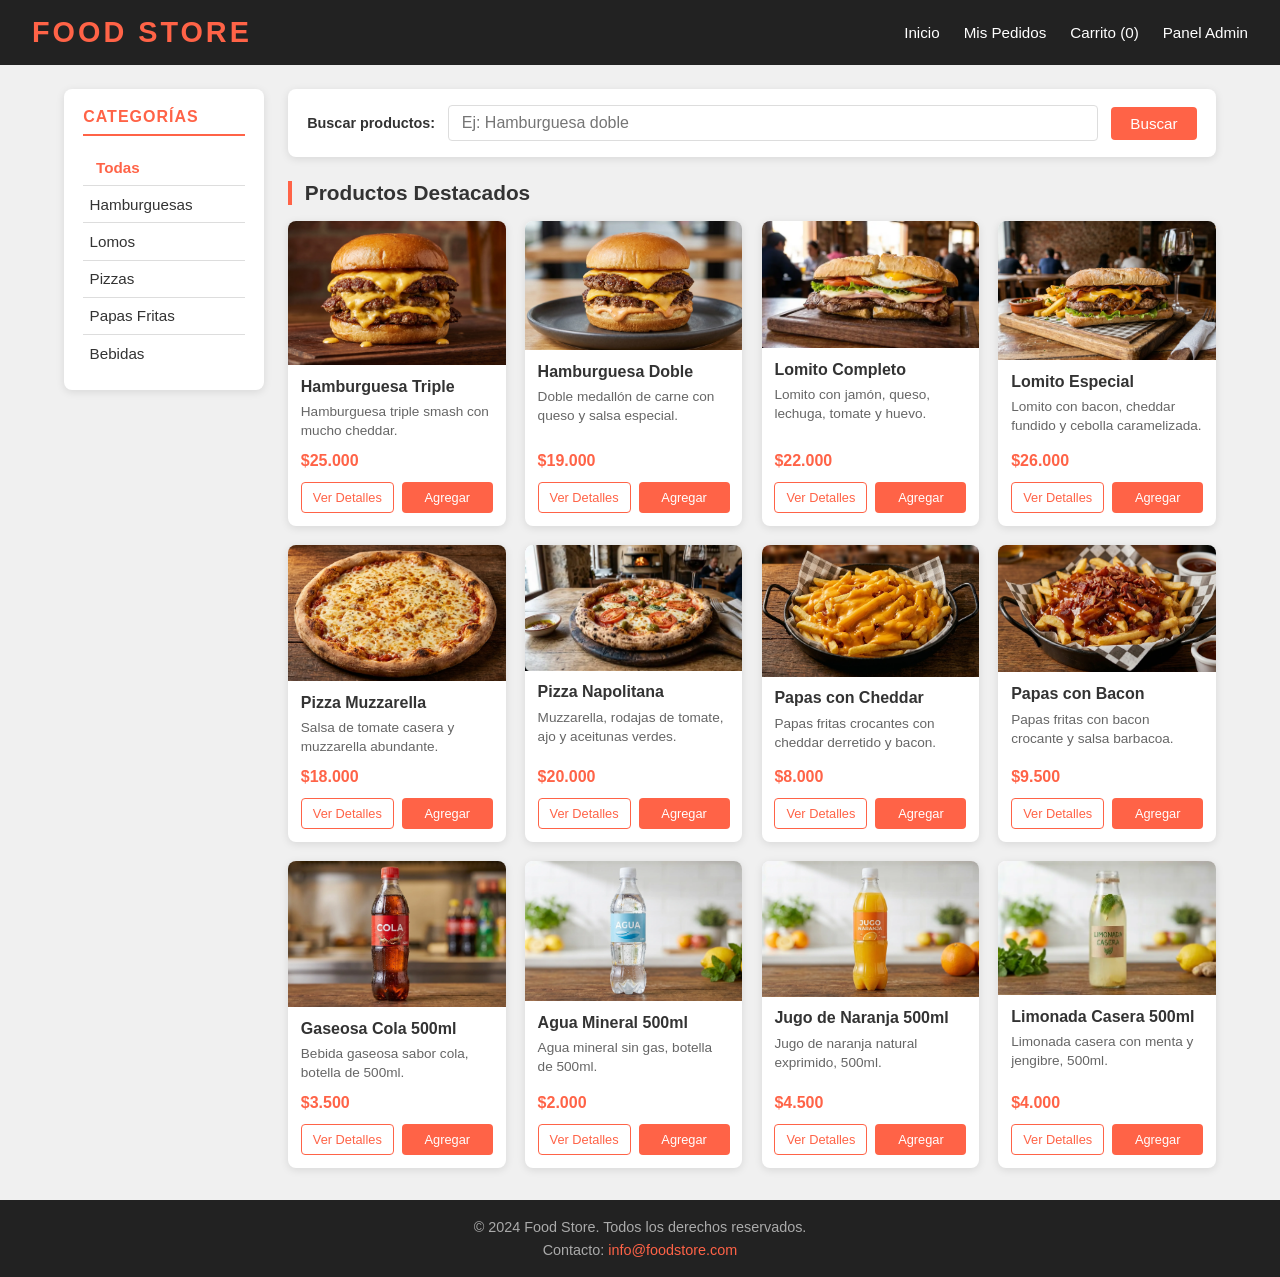
<file: index.html>
<!doctype html>
<html lang="es">
  <head>
    <meta charset="UTF-8" />
    <meta name="viewport" content="width=device-width, initial-scale=1.0" />
    <meta name="theme-color" content="#ff6347" />
    <title>Food Store</title>
    <link rel="stylesheet" href="./css/index.css" />
  </head>
  <body>
    <header>
      <h1>Food Store</h1>
      <nav>
        <ul>
          <li><a href="index.html">Inicio</a></li>
          <li><a href="#">Mis Pedidos</a></li>
          <li><a href="#">Carrito (0)</a></li>
          <li><a href="admin.html">Panel Admin</a></li>
        </ul>
      </nav>
    </header>
    <div class="contenedor-principal">
      <aside>
        <h2>Categorías</h2>
        <ul id="lista-categorias"></ul>
      </aside>
      <main>
        <section class="seccion-busqueda">
          <form>
            <label for="buscar">Buscar productos:</label>
            <input
              type="text"
              id="buscar"
              name="buscar"
              placeholder="Ej: Hamburguesa doble"
              autocomplete="off"
            />
            <button type="submit">Buscar</button>
          </form>
        </section>
        <section class="seccion-productos">
          <h2>Productos Destacados</h2>
          <div class="grilla-productos" id="contenedor-productos"></div>
        </section>
      </main>
    </div>
    <footer>
      <p>&copy; 2024 Food Store. Todos los derechos reservados.</p>
      <p>
        Contacto: <a href="mailto:info@foodstore.com">info@foodstore.com</a>
      </p>
    </footer>
    <!-- type="module" activa ES Modules en el navegador:
         - cada archivo tiene su propio scope (no contamina el global)
         - los imports se resuelven automáticamente, por eso ya no
           hace falta cargar data.js manualmente acá
         - los módulos se ejecutan en modo estricto ("use strict") por defecto
         - el script se difiere automáticamente (equivale a defer),
           así que el HTML ya está parseado cuando el JS se ejecuta -->
    <script type="module" src="./js/main.js"></script>
  </body>
</html>
</file>
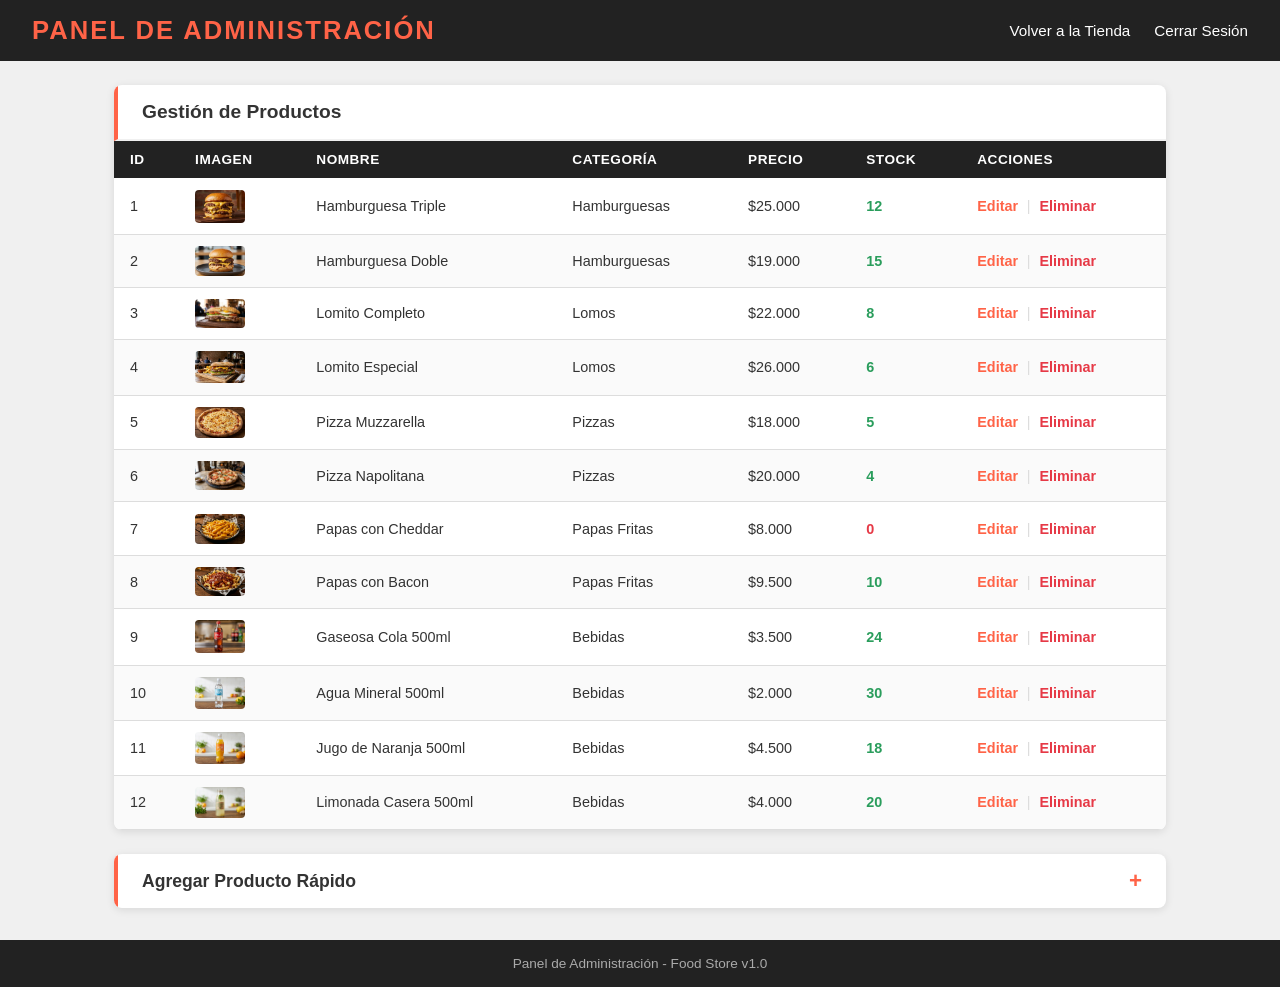
<file: admin.html>
<!doctype html>
<html lang="es">
  <head>
    <meta charset="UTF-8" />
    <meta name="viewport" content="width=device-width, initial-scale=1.0" />
    <meta name="theme-color" content="#ff6347" />
    <title>Panel de Administración - Food Store</title>
    <link rel="stylesheet" href="./css/admin.css" />
  </head>
  <body>
    <header>
      <h1>Panel de Administración</h1>
      <nav>
        <ul>
          <li><a href="index.html">Volver a la Tienda</a></li>
          <li><a href="#">Cerrar Sesión</a></li>
        </ul>
      </nav>
    </header>
    <main>
      <!-- Tabla de productos — la clase seccion-tabla da el fondo blanco y la sombra -->
      <section class="seccion-tabla">
        <h2>Gestión de Productos</h2>
        <!-- Sin border="1" — el borde ahora lo maneja admin.css con border-collapse -->
        <table>
          <thead>
            <tr>
              <th>ID</th>
              <th>Imagen</th>
              <th>Nombre</th>
              <th>Categoría</th>
              <th>Precio</th>
              <th>Stock</th>
              <th>Acciones</th>
            </tr>
          </thead>
          <tbody id="cuerpo-tabla"></tbody>
        </table>
      </section>
      <!-- Formulario para agregar producto -->
      <section class="seccion-formulario">
        <details>
          <summary>Agregar Producto Rápido</summary>
          <!-- form-producto usa CSS Grid de 2 columnas
               los campos de descripción y el botón tienen clase --ancho
               para que ocupen las 2 columnas -->
          <form class="form-producto">
            <div class="form-producto__campo">
              <label for="nombre-producto">Nombre del Producto:</label>
              <input
                type="text"
                id="nombre-producto"
                name="nombre"
                placeholder="Ej: Lomito Completo"
                autocomplete="off"
                required
              />
            </div>
            <div class="form-producto__campo">
              <label for="select-categoria">Categoría:</label>
              <select id="select-categoria" name="categoria" required>
                <option value="">Seleccione una opción...</option>
              </select>
            </div>
            <div class="form-producto__campo">
              <label for="precio">Precio:</label>
              <input
                type="number"
                id="precio"
                name="precio"
                min="0"
                autocomplete="off"
                required
              />
            </div>
            <div class="form-producto__campo">
              <label for="stock">Stock Inicial:</label>
              <input
                type="number"
                id="stock"
                name="stock"
                min="0"
                autocomplete="off"
                required
              />
            </div>
            <div class="form-producto__campo form-producto__campo--ancho">
              <label for="descripcion">Descripción:</label>
              <textarea
                id="descripcion"
                name="descripcion"
                rows="4"
                placeholder="Ingresa los ingredientes..."
              ></textarea>
            </div>
            <!-- role="alert" + aria-live="polite": cuando JS escribe
                 mensajes de error acá, los lectores de pantalla los
                 anuncian automáticamente sin que el usuario tenga que
                 navegar hasta el elemento. El CSS lo oculta con :empty
                 cuando está vacío, así no ocupa espacio visual. -->
            <div class="form-errores" id="form-errores" role="alert" aria-live="polite"></div>

            <button class="form-producto__boton" type="submit">Guardar Producto</button>
          </form>
        </details>
      </section>
    </main>
    <footer>
      <p>Panel de Administración - Food Store v1.0</p>
    </footer>
    <!-- Ver comentario de index.html sobre type="module" -->
    <script type="module" src="./js/admin.js"></script>
  </body>
</html>
</file>
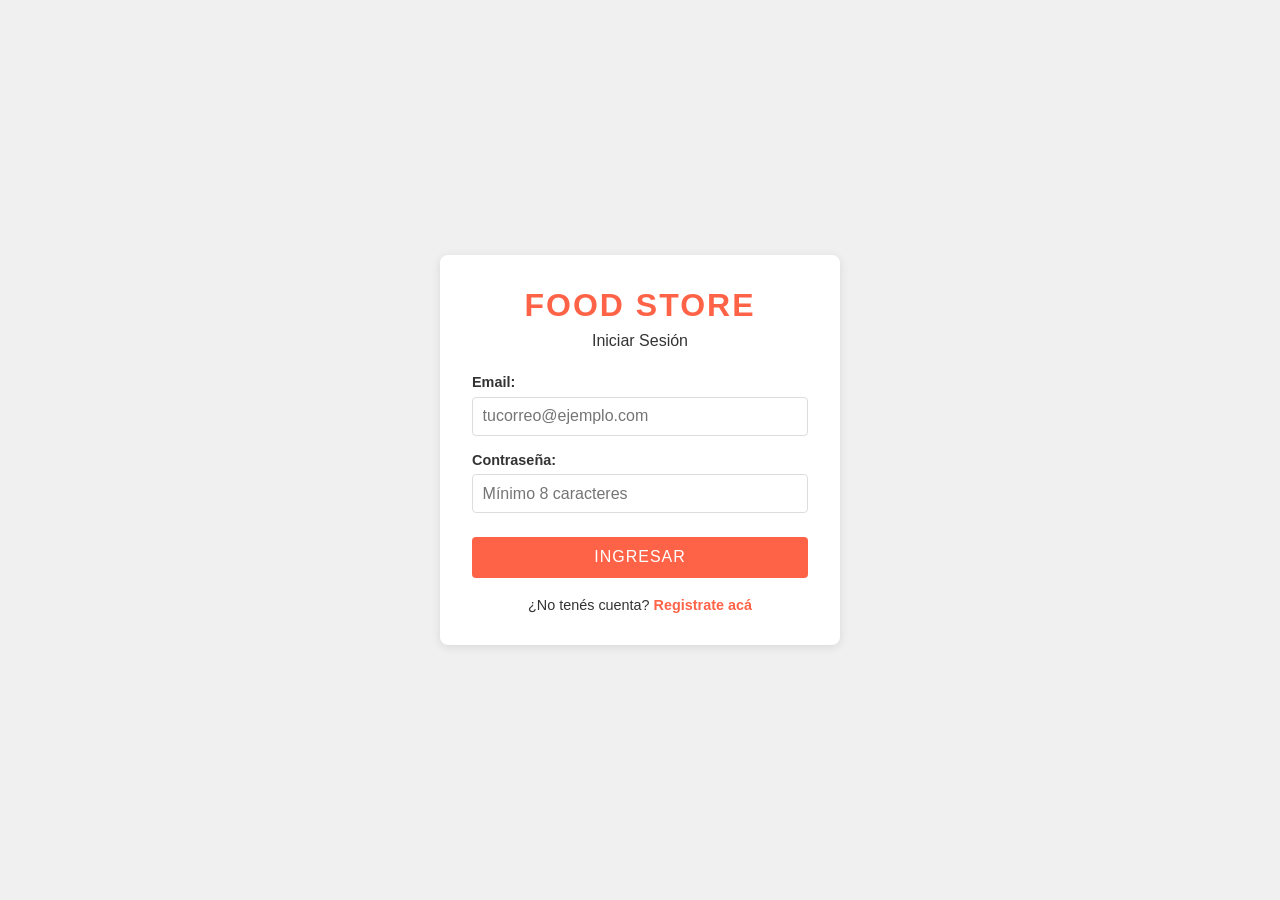
<file: login.html>
<!doctype html>
<html lang="es">
  <head>
    <meta charset="UTF-8" />

    <!-- Sin esta etiqueta el celular muestra la página como si fuera un monitor
         y el responsive design no funciona -->
    <meta name="viewport" content="width=device-width, initial-scale=1.0" />
    <meta name="theme-color" content="#ff6347" />
    <title>Food Store - Login</title>

    <link rel="stylesheet" href="./css/login.css" />
  </head>
  <body>
    <!-- BEM: "login"
         tarjeta que después en CSS voy a centrar,
         darle fondo blanco, sombra y bordes redondeados -->
    <div class="login">
      <!-- Título principal, en CSS le aplico text-transform uppercase
             para que se vea "FOOD STORE" como pide la consigna -->
      <h1 class="login__title">Food Store</h1>

      <!-- Subtítulo, la consigna dice que puede ser h2 o p -->
      <p class="login__subtitle">Iniciar Sesión</p>

      <!-- No le pongo action al form porque todavía no tengo servidor -->
      <form class="login__form">
        <!-- Cada par label + input lo meto en un div para controlar
                 el espaciado entre campos desde CSS -->
        <div class="login__field">
          <!-- El for del label tiene que coincidir con el id del input,
                     así quedan asociados y al hacer clic en el texto
                     se posiciona el cursor en el campo -->
          <label class="login__label" for="email">Email:</label>
          <!-- type email activa la validación del navegador,
                     -required lo hace obligatorio,
                     -placeholder es el texto gris de ejemplo -->
          <input
            class="login__input"
            type="email"
            id="email"
            name="email"
            placeholder="tucorreo@ejemplo.com"
            autocomplete="email"
            spellcheck="false"
            required
          />
        </div>

        <div class="login__field">
          <label class="login__label" for="password">Contraseña:</label>
          <!-- type password - oculta lo que escribe el usuario -->
          <input
            class="login__input"
            type="password"
            id="password"
            name="password"
            placeholder="Mínimo 8 caracteres"
            autocomplete="current-password"
            required
          />
        </div>

        <!-- type submit hace que al hacer clic se intente enviar el form,
                 si hay campos required vacíos o el email está mal escrito
                 el navegador frena y muestra el error -->
        <button class="login__button" type="submit">Ingresar</button>
      </form>

      <!-- El href="#" es temporal -->
      <p class="login__register">
        ¿No tenés cuenta?
        <a class="login__register-link" href="#">Registrate acá</a>
      </p>
    </div>
  </body>
</html>
</file>
<file: css/index.css>
/* Las mismas variables que en login.css
   Al definirlas en :root puedo usarlas en cualquier archivo CSS
   y si necesito cambiar el color primario, lo cambio en UN solo lugar */
:root {
  --color-primario: #ff6347;
  --color-fondo: #f0f0f0;
  --color-texto: #333;
  --color-blanco: #fff;
  --color-borde: #ddd;
  --color-focus: #ff4500;
  /* Agrego variables nuevas específicas de esta página */
  --color-header-fondo: #222;
  --color-header-texto: #fff;
  --color-aside-fondo: #fff;
  --sombra-card: 0 2px 8px rgba(0, 0, 0, 0.1);
}

/* Reset básico, igual que en login.css
   Sin esto cada navegador aplica márgenes diferentes
   y la página se ve distinta en Chrome, Firefox, etc. */
* {
  margin: 0;
  padding: 0;
  box-sizing: border-box;
}

body {
  font-family: Arial, Helvetica, sans-serif;
  background-color: var(--color-fondo);
  color: var(--color-texto);
  /* min-height para que el footer no quede a la mitad si hay poco contenido */
  min-height: 100vh;
}

/* =====================
   HEADER
   ===================== */

/* El header ocupa todo el ancho y tiene fondo oscuro
   para que contraste con el fondo gris de la página */
header {
  background-color: var(--color-header-fondo);
  color: var(--color-header-texto);
  padding: 1rem 2rem;
  /* Flexbox para poner el título a la izquierda y la nav a la derecha
     justify-content: space-between empuja los hijos a los extremos */
  display: flex;
  justify-content: space-between;
  align-items: center;
}

header h1 {
  color: var(--color-primario);
  font-size: 1.8rem;
  text-transform: uppercase;
  letter-spacing: 3px;
}

/* La lista de nav no necesita los bullets por defecto */
header nav ul {
  list-style: none;
  /* Flexbox para poner los ítems en fila horizontal */
  display: flex;
  gap: 1.5rem;
}

header nav a {
  color: var(--color-header-texto);
  text-decoration: none;
  font-size: 0.95rem;
  /* transition hace que el cambio de color sea gradual al pasar el mouse
     en vez de cambiar de golpe — mucho más suave visualmente */
  transition: color 0.2s;
}

header nav a:hover {
  color: var(--color-primario);
}

/* :focus-visible se activa cuando el usuario navega con el teclado
   (Tab, Shift+Tab) pero NO cuando hace click con el mouse.
   Esto es mejor que :focus, que se activaba en ambos casos y resultaba
   visualmente ruidoso para usuarios de mouse.
   outline da un borde visible alrededor del elemento enfocado —
   nunca lo eliminamos sin poner un reemplazo, ya que personas que
   no usan mouse dependen de él para saber dónde están paradas. */
header nav a:focus-visible {
  outline: 2px solid var(--color-primario);
  outline-offset: 3px;
  border-radius: 2px;
}

/* =====================
   LAYOUT PRINCIPAL
   (aside + main)
   ===================== */

/* CSS Grid para poner el aside y el main uno al lado del otro
   "200px 1fr" significa:
     - El aside ocupa exactamente 200px
     - El main ocupa todo el espacio restante (1fr = 1 fracción)
   Si el aside fuera "1fr 3fr" ambas columnas serían flexibles */
.contenedor-principal {
  display: grid;
  grid-template-columns: 200px 1fr;
  gap: 1.5rem;
  max-width: 1200px;
  /* auto con margin-left y margin-right centra el contenedor
     en pantallas muy anchas */
  margin: 1.5rem auto;
  padding: 0 1.5rem;
}

/* =====================
   ASIDE (barra lateral de categorías)
   ===================== */

aside {
  background-color: var(--color-aside-fondo);
  border-radius: 8px;
  padding: 1.2rem;
  /* align-self: start hace que el aside no se estire para
     ocupar toda la altura del grid — se queda pegado arriba */
  align-self: start;
  box-shadow: var(--sombra-card);
}

aside h2 {
  font-size: 1rem;
  text-transform: uppercase;
  letter-spacing: 1px;
  color: var(--color-primario);
  margin-bottom: 0.8rem;
  /* padding-bottom + border-bottom = línea separadora debajo del título */
  padding-bottom: 0.5rem;
  border-bottom: 2px solid var(--color-primario);
}

aside ul {
  list-style: none;
}

aside ul li {
  /* border-bottom en cada ítem excepto el último
     crea separadores entre categorías sin bordes extra */
  border-bottom: 1px solid var(--color-borde);
}

aside ul li:last-child {
  border-bottom: none;
}

aside ul li a {
  display: block;
  padding: 0.6rem 0.4rem;
  color: var(--color-texto);
  text-decoration: none;
  font-size: 0.95rem;
  /* Cambiamos padding-left por transform: translateX.
     Animar padding causa un "reflow" — el navegador recalcula el
     layout de toda la página en cada frame de la animación.
     transform en cambio opera en la GPU y no afecta el layout,
     lo que resulta en animaciones más fluidas y eficientes. */
  transition: color 0.2s, transform 0.2s;
}

aside ul li a:hover {
  color: var(--color-primario);
  transform: translateX(0.4rem);
}

/* Mismo patrón de focus visible que en el header nav */
aside ul li a:focus-visible {
  outline: 2px solid var(--color-primario);
  outline-offset: 2px;
  border-radius: 2px;
}

aside ul li a.categoria-activa {
  color: var(--color-primario);
  transform: translateX(0.4rem);
  font-weight: bold;
}

/* =====================
   MAIN (contenido central)
   ===================== */

main {
  /* min-width 0 es necesario con Grid para que el main
     no desborde si el contenido es muy ancho */
  min-width: 0;
}

/* =====================
   SECCIÓN DE BÚSQUEDA
   ===================== */

.seccion-busqueda {
  background-color: var(--color-blanco);
  border-radius: 8px;
  padding: 1rem 1.2rem;
  margin-bottom: 1.5rem;
  box-shadow: var(--sombra-card);
}

/* El form dentro de la sección es el que necesita flexbox
   porque sus hijos directos son el label, el input y el botón */
.seccion-busqueda form {
  display: flex;
  align-items: center;
  gap: 0.8rem;
}

.seccion-busqueda label {
  font-weight: bold;
  font-size: 0.9rem;
  /* white-space: nowrap evita que el texto del label
     se parta en dos líneas si hay poco espacio */
  white-space: nowrap;
}

.seccion-busqueda input[type="text"] {
  /* flex: 1 hace que el input ocupe todo el espacio disponible
     mientras el botón mantiene su tamaño natural */
  flex: 1;
  padding: 0.5rem 0.8rem;
  border: 1px solid var(--color-borde);
  border-radius: 4px;
  font-size: 1rem;
}

.seccion-busqueda input[type="text"]:focus {
  border-color: var(--color-focus);
  outline: 2px solid var(--color-focus);
  outline-offset: -1px;
}

.seccion-busqueda button {
  padding: 0.5rem 1.2rem;
  background-color: var(--color-primario);
  color: var(--color-blanco);
  border: none;
  border-radius: 4px;
  font-size: 0.95rem;
  cursor: pointer;
  transition: background-color 0.2s;
}

.seccion-busqueda button:hover {
  background-color: var(--color-focus);
}

/* Focus visible para el botón Buscar — mismo principio que arriba */
.seccion-busqueda button:focus-visible {
  outline: 2px solid var(--color-focus);
  outline-offset: 2px;
}

/* =====================
   SECCIÓN DE PRODUCTOS
   ===================== */

.seccion-productos h2 {
  font-size: 1.3rem;
  margin-bottom: 1rem;
  color: var(--color-texto);
  /* padding-left + border-left = acento visual a la izquierda del título */
  padding-left: 0.8rem;
  border-left: 4px solid var(--color-primario);
}

/* CSS Grid para la grilla de tarjetas
   repeat(auto-fill, minmax(200px, 1fr)) significa:
     - auto-fill: poné la mayor cantidad de columnas que entren
     - minmax(200px, 1fr): cada columna tiene mínimo 200px y máximo 1fr
   Resultado: en pantalla ancha aparecen 4 columnas,
   en pantalla chica se reduce a 2 o 1 automáticamente
   SIN necesitar media queries — el grid lo resuelve solo */
.grilla-productos {
  display: grid;
  grid-template-columns: repeat(auto-fill, minmax(200px, 1fr));
  gap: 1.2rem;
}

/* =====================
   TARJETA DE PRODUCTO (article)
   ===================== */

/* Cada article es una tarjeta con fondo blanco, sombra y bordes redondeados
   Flexbox en columna para apilar imagen, título, descripción y botones */
.tarjeta-producto {
  background-color: var(--color-blanco);
  border-radius: 8px;
  box-shadow: var(--sombra-card);
  overflow: hidden;
  display: flex;
  flex-direction: column;
  /* Eliminamos box-shadow de la transición: animar sombras activa
     el "repaint" del navegador (redibujar píxeles) en cada frame.
     Solo animamos transform, que el navegador puede delegar a la GPU
     sin tocar el layout ni los píxeles del resto de la página. */
  transition: transform 0.2s;
}

/* Al pasar el mouse la tarjeta "se levanta" — efecto de elevación
   translateY(-4px) mueve la tarjeta 4px hacia arriba
   el box-shadow más pronunciado refuerza la ilusión de altura */
.tarjeta-producto:hover {
  box-shadow: 0 8px 20px rgba(0, 0, 0, 0.15);
  transform: translateY(-4px);
}

/* La imagen ocupa todo el ancho de la tarjeta
   display block elimina el espacio debajo que dejan las imágenes por defecto */
.tarjeta-producto img {
  width: 100%;
  display: block;
}

/* El contenido (texto y botones) tiene padding interno
   flex: 1 hace que este div se estire para ocupar el espacio sobrante
   Así todas las tarjetas tienen la misma altura aunque el texto sea distinto */
.tarjeta-producto__contenido {
  padding: 0.8rem;
  display: flex;
  flex-direction: column;
  flex: 1;
}

.tarjeta-producto h3 {
  font-size: 1rem;
  margin-bottom: 0.4rem;
}

.tarjeta-producto p {
  font-size: 0.85rem;
  color: #666;
  line-height: 1.4;
  /* flex: 1 en el párrafo de descripción lo empuja hacia abajo
     dejando los botones siempre al fondo de la tarjeta */
  flex: 1;
}

/* El párrafo del precio va después de la descripción */
.tarjeta-producto .precio {
  font-size: 1rem;
  font-weight: bold;
  color: var(--color-primario);
  margin: 0.6rem 0;
  flex: 0;
}

/* Los dos botones de cada tarjeta */
.tarjeta-producto__botones {
  display: flex;
  gap: 0.5rem;
  margin-top: auto;
}

.tarjeta-producto__botones button {
  flex: 1;
  padding: 0.45rem 0;
  border: none;
  border-radius: 4px;
  font-size: 0.8rem;
  cursor: pointer;
  transition: background-color 0.2s;
}

/* Primer botón (Ver Detalles): estilo "fantasma" — borde y texto de color
   sin relleno de fondo */
.tarjeta-producto__botones button:first-child {
  background-color: transparent;
  border: 1px solid var(--color-primario);
  color: var(--color-primario);
}

.tarjeta-producto__botones button:first-child:hover {
  background-color: var(--color-primario);
  color: var(--color-blanco);
}

/* Segundo botón (Agregar al Carrito): relleno sólido */
.tarjeta-producto__botones button:last-child {
  background-color: var(--color-primario);
  color: var(--color-blanco);
}

.tarjeta-producto__botones button:last-child:hover {
  background-color: var(--color-focus);
}

/* Focus visible para los botones de cada tarjeta de producto */
.tarjeta-producto__botones button:focus-visible {
  outline: 2px solid var(--color-focus);
  outline-offset: 2px;
}

/* Mensaje que muestra main.js cuando un filtro o búsqueda
   no encuentra resultados. Sin este estado el usuario vería
   la grilla vacía sin saber si falló algo o si realmente
   no hay productos.
   grid-column: 1 / -1 hace que el párrafo ocupe todas las
   columnas del grid — de la primera (1) hasta la última (-1).
   Sin esto quedaría en la primera columna solo, muy chiquito. */
.sin-resultados {
  grid-column: 1 / -1;
  text-align: center;
  padding: 2rem;
  color: #666;
  font-size: 1rem;
}

/* =====================
   FOOTER
   ===================== */

footer {
  background-color: var(--color-header-fondo);
  color: #aaa;
  text-align: center;
  padding: 1.2rem;
  margin-top: 2rem;
  font-size: 0.9rem;
  /* gap entre los dos <p> del footer */
  display: flex;
  flex-direction: column;
  gap: 0.4rem;
}

footer a {
  color: var(--color-primario);
  text-decoration: none;
}

footer a:hover {
  text-decoration: underline;
}

/* =====================
   RESPONSIVE — MÓVIL
   ===================== */

/* @media (max-width: 600px) significa "aplicá estas reglas SOLO cuando
   el ancho de la pantalla sea 600px o menos" — es decir, en celulares.
   600px es un breakpoint común para separar móvil de escritorio.
   Todo lo que está FUERA de este bloque aplica a todas las pantallas */
@media (max-width: 600px) {

  /* El layout principal pasa de 2 columnas (aside + main) a 1 sola columna
     El aside queda arriba y el main debajo, uno encima del otro */
  .contenedor-principal {
    grid-template-columns: 1fr;
  }

  /* El header tiene el título y la nav en fila — en móvil los apilamos
     en columna para que no queden apretados */
  header {
    flex-direction: column;
    gap: 0.8rem;
    text-align: center;
    padding: 1rem;
  }

  /* La nav también la centramos en móvil */
  header nav ul {
    justify-content: center;
    flex-wrap: wrap;
    gap: 0.8rem;
  }

  /* El buscador en móvil pasa a columna también — el input y el botón
     uno debajo del otro — en pantallas muy chicas no entran en fila */
  .seccion-busqueda form {
    flex-direction: column;
    align-items: stretch;
  }
}

/* =====================
   ACCESIBILIDAD: MOVIMIENTO
   ===================== */

/* Si el usuario tiene activado "Reducir movimiento" en su sistema,
   desactivamos todas las transiciones y animaciones.
   Esto protege a personas con epilepsia fotosensible o vértigo */
@media (prefers-reduced-motion: reduce) {
  * {
    transition: none !important;
    animation: none !important;
  }
}
</file>
<file: css/admin.css>
/* Las mismas variables de siempre — consistencia visual en todo el proyecto */
:root {
  --color-primario: #ff6347;
  --color-fondo: #f0f0f0;
  --color-texto: #333;
  --color-blanco: #fff;
  --color-borde: #ddd;
  --color-focus: #ff4500;
  --color-header-fondo: #222;
  --color-header-texto: #fff;
  --sombra-card: 0 2px 8px rgba(0, 0, 0, 0.1);
  /* Colores específicos del panel admin */
  --color-exito: #2a9d5c;    /* verde para stock disponible */
  --color-peligro: #e63946;  /* rojo para stock 0 / acciones destructivas */
  --color-tabla-par: #fafafa; /* fondo de filas pares para mejor lectura */
}

/* Reset básico — sin esto los navegadores aplican estilos por defecto diferentes */
* {
  margin: 0;
  padding: 0;
  box-sizing: border-box;
}

body {
  font-family: Arial, Helvetica, sans-serif;
  background-color: var(--color-fondo);
  color: var(--color-texto);
  min-height: 100vh;
}

/* =====================
   HEADER
   ===================== */

/* Mismo header que index.css para coherencia visual entre páginas */
header {
  background-color: var(--color-header-fondo);
  color: var(--color-header-texto);
  padding: 1rem 2rem;
  display: flex;
  justify-content: space-between;
  align-items: center;
}

header h1 {
  color: var(--color-primario);
  font-size: 1.6rem;
  text-transform: uppercase;
  letter-spacing: 2px;
}

header nav ul {
  list-style: none;
  display: flex;
  gap: 1.5rem;
}

header nav a {
  color: var(--color-header-texto);
  text-decoration: none;
  font-size: 0.95rem;
  transition: color 0.2s;
}

header nav a:hover {
  color: var(--color-primario);
}

/* :focus-visible muestra el outline solo al navegar con teclado,
   no cuando el usuario hace click con el mouse — más limpio visualmente
   sin sacrificar la accesibilidad para usuarios de teclado */
header nav a:focus-visible {
  outline: 2px solid var(--color-primario);
  outline-offset: 3px;
  border-radius: 2px;
}

/* =====================
   MAIN
   ===================== */

main {
  max-width: 1100px;
  /* auto en izquierda y derecha centra el contenedor en pantallas anchas */
  margin: 1.5rem auto;
  padding: 0 1.5rem;
  /* Flexbox en columna para apilar las dos secciones (tabla y formulario)
     con espacio entre ellas */
  display: flex;
  flex-direction: column;
  gap: 1.5rem;
}

/* =====================
   SECCIÓN DE TABLA
   ===================== */

.seccion-tabla {
  background-color: var(--color-blanco);
  border-radius: 8px;
  box-shadow: var(--sombra-card);
  /* overflow: hidden recorta la tabla para que no salga de los bordes redondeados */
  overflow: hidden;
}

.seccion-tabla h2 {
  font-size: 1.2rem;
  padding: 1rem 1.5rem;
  border-bottom: 2px solid var(--color-fondo);
  /* padding-left + border-left = acento visual, igual que en index.css */
  border-left: 4px solid var(--color-primario);
  color: var(--color-texto);
}

/* =====================
   TABLA DE PRODUCTOS
   ===================== */

/* table { width: 100% } hace que la tabla ocupe todo el ancho disponible
   border-collapse: collapse elimina el doble borde entre celdas
   (reemplaza el atributo border="1" que está deprecado en HTML) */
table {
  width: 100%;
  border-collapse: collapse;
  font-size: 0.9rem;
}

/* Encabezado de la tabla: fondo oscuro, texto claro
   text-align: left para que los textos queden alineados a la izquierda
   (por defecto th centra el texto) */
thead th {
  background-color: var(--color-header-fondo);
  color: var(--color-header-texto);
  padding: 0.7rem 1rem;
  text-align: left;
  font-size: 0.85rem;
  text-transform: uppercase;
  letter-spacing: 0.5px;
}

/* Las celdas del cuerpo de la tabla */
tbody td {
  padding: 0.7rem 1rem;
  border-bottom: 1px solid var(--color-borde);
  /* vertical-align middle centra el contenido (la imagen) verticalmente */
  vertical-align: middle;
  /* font-variant-numeric: tabular-nums hace que todos los dígitos
     tengan el mismo ancho — evita que los números "bailen" al leer
     una columna de precios o cantidades de arriba a abajo */
  font-variant-numeric: tabular-nums;
}

/* :nth-child(even) selecciona las filas en posición par (2, 4, 6...)
   El color alternado (zebra striping) ayuda a leer tablas largas
   sin perder el hilo de cada fila */
tbody tr:nth-child(even) td {
  background-color: var(--color-tabla-par);
}

/* Al pasar el mouse por una fila se resalta completa
   para que sea fácil seguir el contenido horizontal */
tbody tr:hover td {
  background-color: #fff3f0;
}

/* La imagen dentro de la tabla: borde redondeado para verse prolijo */
tbody td img {
  border-radius: 4px;
  display: block;
}

/* Clase para marcar stock en 0 — el rojo alerta visualmente al admin */
.stock-cero {
  color: var(--color-peligro);
  font-weight: bold;
}

/* Stock disponible (mayor a 0) — el verde da tranquilidad */
.stock-ok {
  color: var(--color-exito);
  font-weight: bold;
}

/* Columna de acciones: los links "Editar" y "Eliminar" */
.accion-editar {
  color: var(--color-primario);
  text-decoration: none;
  font-weight: bold;
  transition: color 0.2s;
}

.accion-editar:hover {
  color: var(--color-focus);
}

.accion-eliminar {
  color: var(--color-peligro);
  text-decoration: none;
  font-weight: bold;
  transition: color 0.2s;
}

.accion-eliminar:hover {
  filter: brightness(0.75);
}

/* Focus para los links de acción de la tabla.
   Agrupamos los dos selectores con coma para no repetir el bloque. */
.accion-editar:focus-visible,
.accion-eliminar:focus-visible {
  outline: 2px solid var(--color-focus);
  outline-offset: 2px;
  border-radius: 2px;
}

/* El separador "|" entre Editar y Eliminar */
.separador-accion {
  color: var(--color-borde);
  margin: 0 0.3rem;
}

/* =====================
   SECCIÓN DEL FORMULARIO
   (details / summary)
   ===================== */

.seccion-formulario {
  background-color: var(--color-blanco);
  border-radius: 8px;
  box-shadow: var(--sombra-card);
  overflow: hidden;
}

/* <summary> es el elemento clickeable del <details>
   padding para que se vea como una barra, cursor pointer
   para que el usuario sepa que puede hacer clic */
.seccion-formulario summary {
  padding: 1rem 1.5rem;
  font-size: 1.1rem;
  font-weight: bold;
  cursor: pointer;
  border-left: 4px solid var(--color-primario);
  list-style: none; /* saca el triángulo por defecto del navegador */
  display: flex;
  justify-content: space-between;
  align-items: center;
  transition: background-color 0.2s;
}

/* Reemplazo el triángulo nativo del details con un "+" usando ::after
   ::after es un pseudo-elemento que agrega contenido visual sin HTML extra */
.seccion-formulario summary::after {
  content: "+";
  font-size: 1.4rem;
  color: var(--color-primario);
  line-height: 1;
}

/* Cuando details está abierto ([open]), el "+" se convierte en "−" */
.seccion-formulario details[open] summary::after {
  content: "−";
}

.seccion-formulario summary:hover {
  background-color: var(--color-fondo);
}

/* El <summary> es el elemento clickeable del <details> — también
   es interactivo por teclado, así que necesita su focus visible.
   outline-offset negativo hace que el outline quede "adentro"
   del elemento en vez de afuera, evitando que se corte con el
   borde redondeado del contenedor. */
.seccion-formulario summary:focus-visible {
  outline: 2px solid var(--color-primario);
  outline-offset: -2px;
}

/* El formulario dentro del details */
.form-producto {
  padding: 1.2rem 1.5rem 1.5rem;
  border-top: 1px solid var(--color-borde);
  /* CSS Grid de 2 columnas para los campos del formulario
     En pantallas chicas se puede simplificar a 1 columna */
  display: grid;
  grid-template-columns: 1fr 1fr;
  gap: 1rem;
}

/* El campo de descripción y el botón ocupan las 2 columnas
   grid-column: 1 / -1 significa "desde la columna 1 hasta la última" */
.form-producto__campo--ancho {
  grid-column: 1 / -1;
}

/* Cada campo es un label + input apilados en columna */
.form-producto__campo {
  display: flex;
  flex-direction: column;
  gap: 0.4rem;
}

.form-producto label {
  font-weight: bold;
  font-size: 0.9rem;
}

/* Todos los inputs, selects y textareas comparten el mismo estilo
   La coma separa los selectores — es como decir "aplicale esto a los tres" */
.form-producto input,
.form-producto select,
.form-producto textarea {
  padding: 0.6rem;
  border: 1px solid var(--color-borde);
  border-radius: 4px;
  font-size: 1rem;
  /* font-family: inherit hace que el textarea use la misma fuente del body
     Por defecto el textarea usa una fuente monoespaciada distinta */
  font-family: inherit;
}

.form-producto input:focus,
.form-producto select:focus,
.form-producto textarea:focus {
  border-color: var(--color-focus);
  outline: 2px solid var(--color-focus);
  outline-offset: -1px;
}

.form-producto textarea {
  resize: vertical; /* el usuario puede agrandar el textarea solo verticalmente */
}

/* Contenedor de errores de validación del formulario.
   Se oculta con :empty cuando no hay errores para no ocupar espacio.
   :empty coincide cuando el elemento no tiene hijos ni texto —
   es decir, cuando limpiarErrores() vacía su innerHTML. */
.form-errores {
  grid-column: 1 / -1;
  background-color: #fef2f2;
  border: 1px solid #fecaca;
  border-left: 4px solid var(--color-peligro);
  border-radius: 4px;
  padding: 0.75rem 1rem;
  color: var(--color-peligro);
  font-size: 0.9rem;
}

.form-errores:empty {
  display: none;
}

/* La lista no necesita sangría extra: el padding del contenedor ya da espacio */
.form-errores ul {
  margin: 0;
  padding-left: 1.2rem;
}

.form-errores li + li {
  margin-top: 0.25rem;
}

.form-producto__boton {
  grid-column: 1 / -1;
  padding: 0.75rem;
  background-color: var(--color-primario);
  color: var(--color-blanco);
  border: none;
  border-radius: 4px;
  font-size: 1rem;
  text-transform: uppercase;
  letter-spacing: 1px;
  cursor: pointer;
  transition: background-color 0.2s;
}

.form-producto__boton:hover {
  background-color: var(--color-focus);
}

/* Focus para el botón principal del formulario */
.form-producto__boton:focus-visible {
  outline: 2px solid var(--color-focus);
  outline-offset: 2px;
}

/* =====================
   FOOTER
   ===================== */

footer {
  background-color: var(--color-header-fondo);
  color: #aaa;
  text-align: center;
  padding: 1rem;
  margin-top: 2rem;
  font-size: 0.85rem;
}

/* =====================
   RESPONSIVE — MÓVIL
   ===================== */

@media (max-width: 600px) {

  /* Mismo ajuste del header que en index.css */
  header {
    flex-direction: column;
    gap: 0.8rem;
    text-align: center;
    padding: 1rem;
  }

  header nav ul {
    justify-content: center;
    flex-wrap: wrap;
    gap: 0.8rem;
  }

  /* La tabla tiene muchas columnas y no cabe en pantallas chicas.
     overflow-x: auto - agrega un scroll HORIZONTAL solo a la tabla
     — el resto de la página no se mueve, solo la tabla se puede
     deslizar para ver todas las columnas */
  .seccion-tabla {
    overflow-x: auto;
  }

  /* La tabla necesita un ancho mínimo para que las columnas no se aplasten
     min-width hace que la tabla mantenga su forma y el scroll la cubra */
  table {
    min-width: 600px;
  }

  /* El formulario pasa de 2 columnas a 1 — en celular no hay espacio
     para 2 campos lado a lado */
  .form-producto {
    grid-template-columns: 1fr;
  }

  /* Con 1 columna ya no necesitamos que el campo de descripción
     y el botón "ocupen 2 columnas" — ocupan la única que hay */
  .form-producto__campo--ancho,
  .form-producto__boton {
    grid-column: 1;
  }
}

/* =====================
   ACCESIBILIDAD: MOVIMIENTO
   ===================== */

@media (prefers-reduced-motion: reduce) {
  * {
    transition: none !important;
    animation: none !important;
  }
}
</file>
<file: css/login.css>
/* Variables que nos da la consigna, las defino en :root
para poder usarlas en todo el archivo con var(--nombre) */
:root {
  --color-primario: #ff6347;
  --color-fondo: #f0f0f0;
  --color-texto: #333;
  --color-blanco: #fff;
  --color-borde: #ddd;
  --color-focus: #ff4500;
}

/* Reset básico, le saco los márgenes y paddings por defecto
que cada navegador pone distinto, y activo border-box
para que el width incluya padding y borde */
* {
  margin: 0;
  padding: 0;
  box-sizing: border-box;
}

/* Uso flexbox en el body para centrar la tarjeta tanto
horizontal como verticalmente en toda la pantalla
min-height 100vh hace que el body ocupe toda la altura visible

UNIDADES REM:
rem = "Root EM", es relativo al font-size del elemento html (raíz)
Por defecto el navegador tiene 16px, entonces:
    1rem   = 16px
    0.5rem = 8px
    1.5rem = 24px
    2rem   = 32px
La ventaja sobre px es que si el usuario agranda la fuente
desde la configuración del navegador, todo lo que use rem
se agranda proporcionalmente y no se rompe el diseño
es la unidad recomendada para tipografía y espaciados */
body {
  font-family: Arial, Helvetica, sans-serif;
  background-color: var(--color-fondo);
  color: var(--color-texto);
  display: flex;
  justify-content: center;
  align-items: center;
  min-height: 100vh;
}

/* login (la tarjeta) */

/* Le doy fondo blanco, padding interno, bordes redondeados
y una sombra sutil para que parezca una tarjeta elevada
max-width para que no se estire de más en pantallas grandes
width 100% para que se adapte en pantallas chicas */
.login {
  background-color: var(--color-blanco);
  padding: 2rem;
  border-radius: 8px;
  box-shadow: 0 2px 10px rgba(0, 0, 0, 0.1);
  max-width: 400px;
  width: 100%;
  text-align: center;
}

/* textos */

/* La consigna pide uppercase en el título y el color primario */
.login__title {
  color: var(--color-primario);
  text-transform: uppercase;
  letter-spacing: 2px;
  margin-bottom: 0.5rem;
}

.login__subtitle {
  color: var(--color-texto);
  font-size: 1rem;
  margin-bottom: 1.5rem;
}

/* formulario */

/* Cada campo (label + input) tiene un margen abajo
para separarlos entre sí */
.login__field {
  margin-bottom: 1rem;
  text-align: left;
}

/* Los labels en negrita para que se distingan del input */
.login__label {
  display: block;
  font-weight: bold;
  font-size: 0.9rem;
  margin-bottom: 0.4rem;
}

/* Inputs al 100% del ancho de la tarjeta, con padding interno
para que el texto no quede pegado al borde */
.login__input {
  width: 100%;
  padding: 0.6rem;
  border: 1px solid var(--color-borde);
  border-radius: 4px;
  font-size: 1rem;
}

/* :focus se activa cuando el usuario hace clic o navega con Tab
   Cambiamos el borde Y agregamos outline para los usuarios de teclado.
   IMPORTANTE: nunca sacar el outline sin poner un reemplazo visible —
   es una regla de accesibilidad que protege a usuarios
   que no usan mouse (personas con discapacidad motriz, etc.) */
.login__input:focus {
  border-color: var(--color-focus);
  outline: 2px solid var(--color-focus);
  /* outline-offset: -1px hace que el outline quede "adentro" del borde
     y se vea como si el borde se hubiera engrosado — se ve más prolijo */
  outline-offset: -1px;
}

/* botón */

/* Botón con fondo del color primario, texto blanco,
sin borde nativo y con cursor pointer para que
el usuario sepa que es clickeable
width 100% para que ocupe todo el ancho como los inputs */
.login__button {
  width: 100%;
  padding: 0.7rem;
  background-color: var(--color-primario);
  color: var(--color-blanco);
  border: none;
  border-radius: 4px;
  font-size: 1rem;
  text-transform: uppercase;
  letter-spacing: 1px;
  cursor: pointer;
  margin-top: 0.5rem;
}

/* Pseudoclase :hover, se activa cuando el mouse pasa por encima
Le oscurezco el fondo para dar feedback visual
La consigna pide que cambie de color al pasar el mouse */
.login__button:hover {
  background-color: var(--color-focus);
}

/* Focus visible en el botón de login para usuarios de teclado */
.login__button:focus-visible {
  outline: 2px solid var(--color-focus);
  outline-offset: 2px;
}

/* enlace de registro */

.login__register {
  margin-top: 1.2rem;
  font-size: 0.9rem;
  color: var(--color-texto);
}

/* El enlace usa el color primario y le saco el subrayado
por defecto con text-decoration none */
.login__register-link {
  color: var(--color-primario);
  text-decoration: none;
  font-weight: bold;
}

/* Le agrego subrayado solo cuando pasa el mouse por encima */
.login__register-link:hover {
  text-decoration: underline;
}

/* Focus visible en el link "Registrate acá" */
.login__register-link:focus-visible {
  outline: 2px solid var(--color-primario);
  outline-offset: 2px;
  border-radius: 2px;
}

/* =====================
   ACCESIBILIDAD: MOVIMIENTO
   ===================== */

/* reduce las animaciones para personas con epilepsia*/
@media (prefers-reduced-motion: reduce) {
  * {
    transition: none !important;
    animation: none !important;
  }
}
</file>
